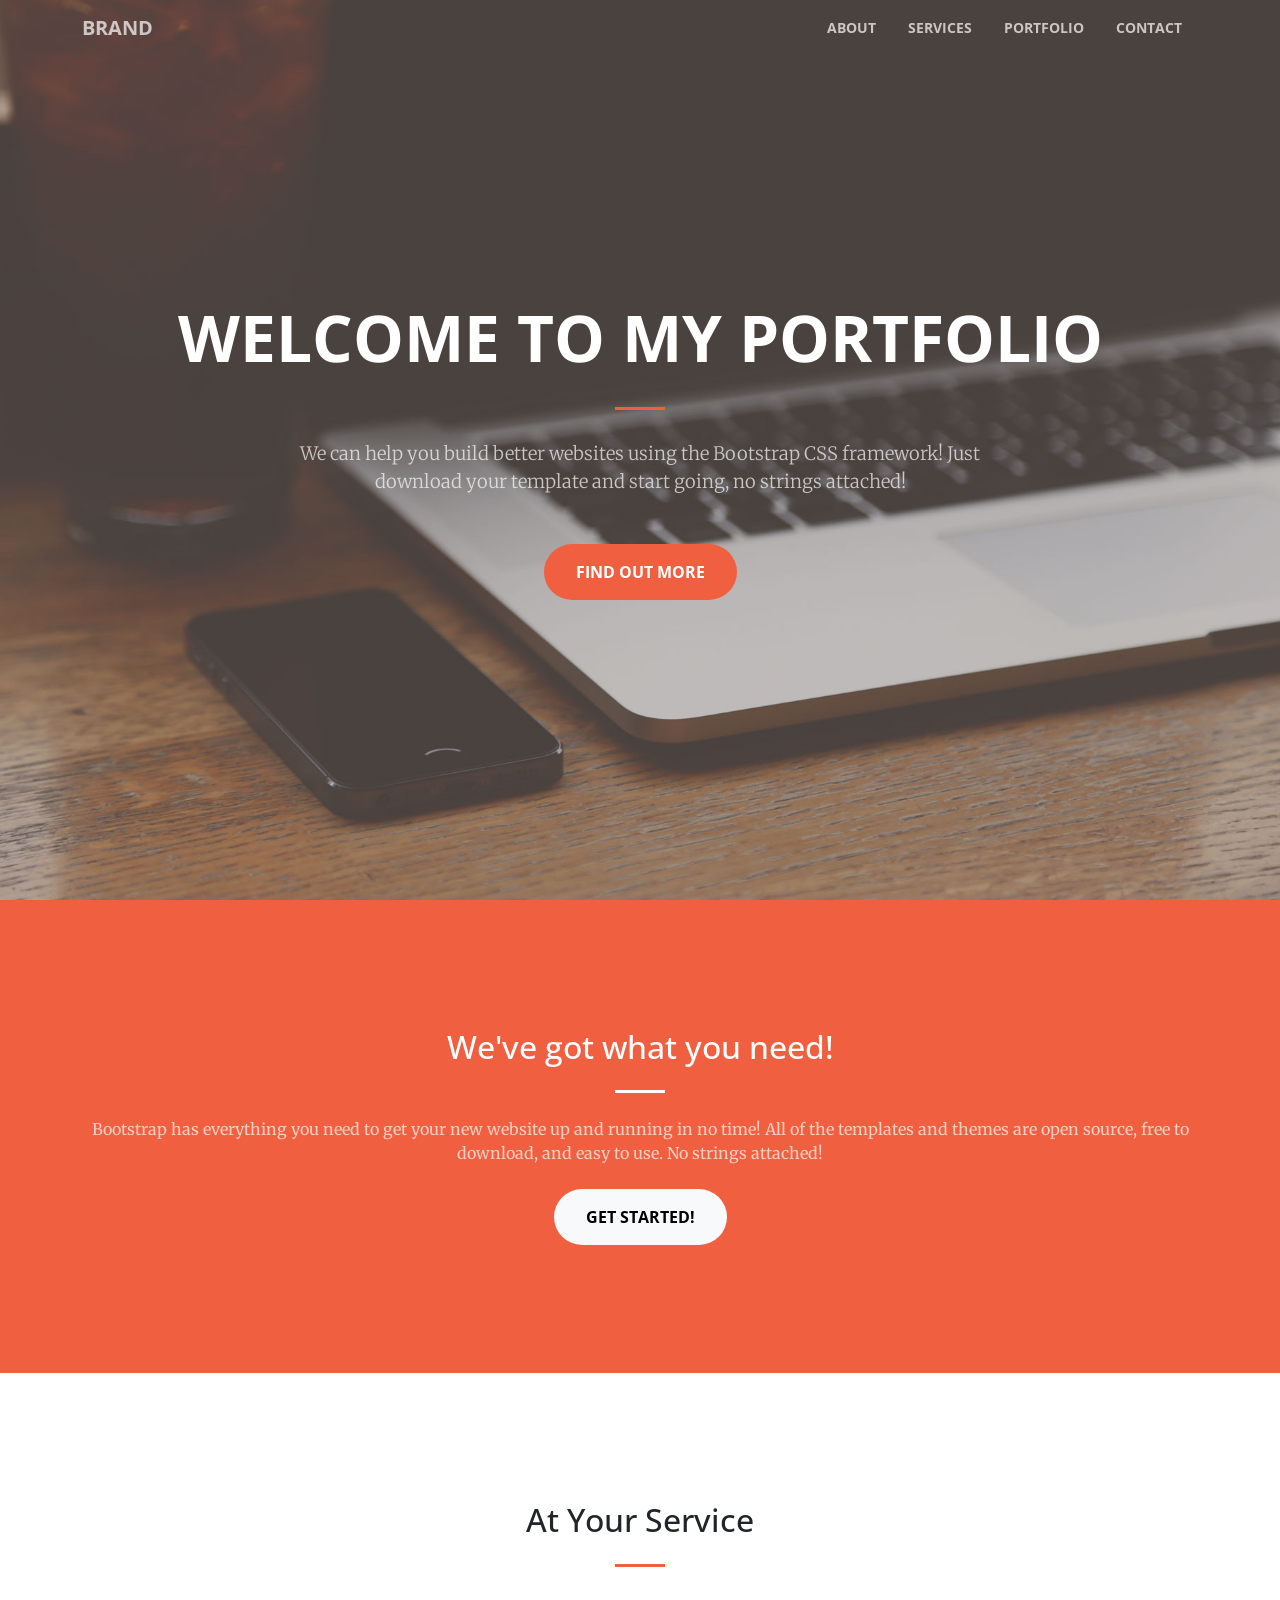
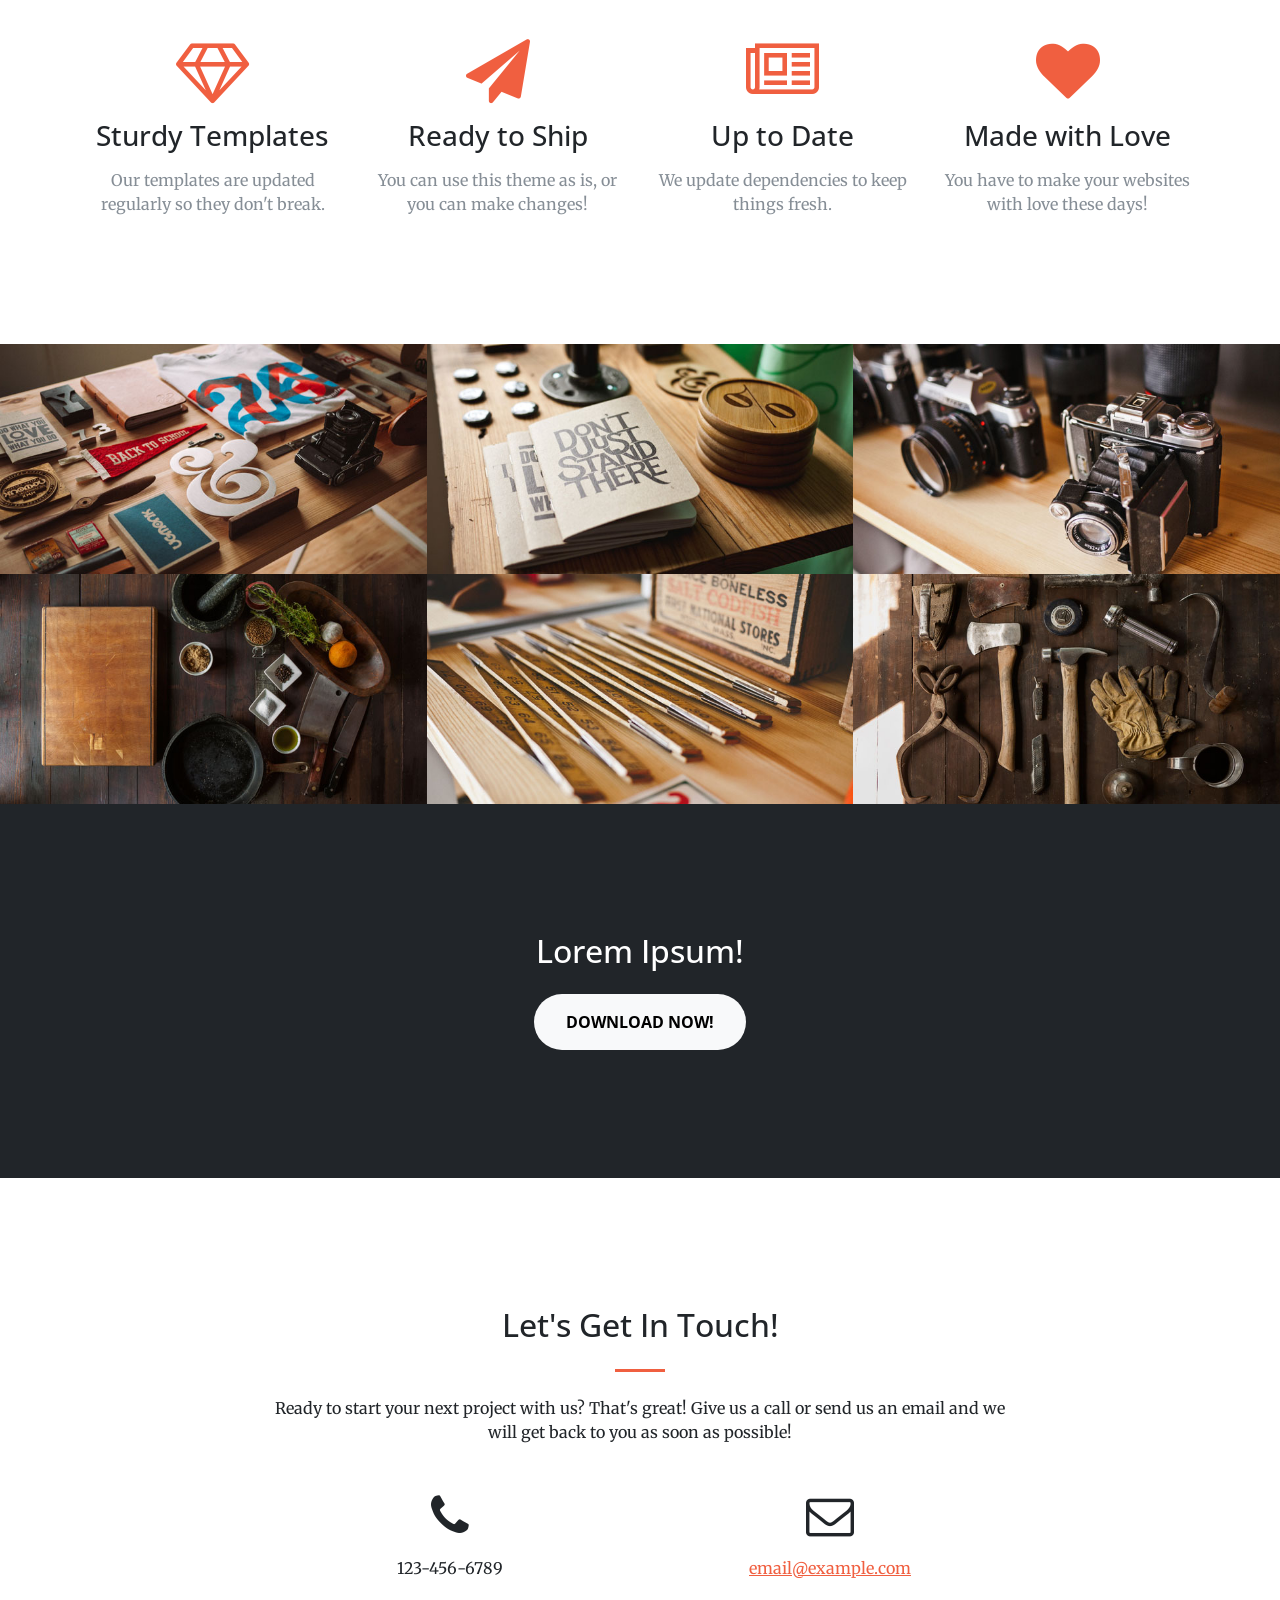
<file: index.html>
<!DOCTYPE html>
<html lang="en">

<head>
    <meta charset="utf-8">
    <meta name="viewport" content="width=device-width, initial-scale=1.0, shrink-to-fit=no">
    <title>Home - Brand</title>
    <link rel="stylesheet" href="assets/bootstrap/css/bootstrap.min.css">
    <link rel="stylesheet" href="https://fonts.googleapis.com/css?family=Open+Sans:300italic,400italic,600italic,700italic,800italic,400,300,600,700,800&amp;display=swap">
    <link rel="stylesheet" href="https://fonts.googleapis.com/css?family=Merriweather:400,300,300italic,400italic,700,700italic,900,900italic&amp;display=swap">
    <link rel="stylesheet" href="assets/fonts/font-awesome.min.css">
    <link rel="stylesheet" href="assets/css/aos.min.css">
    <link rel="stylesheet" href="assets/css/baguetteBox.min.css">
</head>

<body id="page-top" data-bs-spy="scroll" data-bs-target="#mainNav" data-bs-offset="57">
    <nav class="navbar navbar-light navbar-expand-lg fixed-top" id="mainNav">
        <div class="container"><a class="navbar-brand" href="#page-top">Brand</a><button data-bs-toggle="collapse" data-bs-target="#navbarResponsive" class="navbar-toggler navbar-toggler-right" type="button" aria-controls="navbarResponsive" aria-expanded="false" aria-label="Toggle navigation"><i class="fa fa-align-justify"></i></button>
            <div class="collapse navbar-collapse" id="navbarResponsive">
                <ul class="navbar-nav ms-auto">
                    <li class="nav-item"><a class="nav-link" href="#about">About</a></li>
                    <li class="nav-item"><a class="nav-link" href="#services">Services</a></li>
                    <li class="nav-item"><a class="nav-link" href="#portfolio">Portfolio</a></li>
                    <li class="nav-item"><a class="nav-link" href="#contact">Contact</a></li>
                </ul>
            </div>
        </div>
    </nav>
    <header class="text-center text-white d-flex masthead" style="background-image: url('assets/img/header.jpg');">
        <div class="container my-auto">
            <div class="row">
                <div class="col-lg-10 mx-auto">
                    <h1 class="text-uppercase"><strong>Welcome to my Portfolio</strong></h1>
                    <hr>
                </div>
            </div>
            <div class="col-lg-8 mx-auto">
                <p class="text-faded mb-5">We can help you build better websites using the Bootstrap CSS framework! Just download your template and start going, no strings attached!</p><a class="btn btn-primary btn-xl" role="button" href="#services">Find Out More</a>
            </div>
        </div>
    </header>
    <section id="about" class="bg-primary">
        <div class="container">
            <div class="row">
                <div class="col offset-lg-8 text-center mx-auto">
                    <h2 class="text-white section-heading">We've got what you need!</h2>
                    <hr class="light my-4">
                    <p class="text-faded mb-4">Bootstrap has everything you need to get your new website up and running in no time! All of the templates and themes are open source, free to download, and easy to use. No strings attached!</p><a class="btn btn-light btn-xl" role="button" href="#services">Get Started!</a>
                </div>
            </div>
        </div>
    </section>
    <section id="services">
        <div class="container">
            <div class="row">
                <div class="col-lg-12 text-center">
                    <h2 class="section-heading">At Your Service</h2>
                    <hr class="my-4">
                </div>
            </div>
        </div>
        <div class="container">
            <div class="row">
                <div class="col-md-6 col-lg-3 text-center">
                    <div class="mx-auto service-box mt-5"><i class="fa fa-diamond fa-4x text-primary mb-3 sr-icons" data-aos="zoom-in" data-aos-duration="200" data-aos-once="true"></i>
                        <h3 class="mb-3">Sturdy Templates</h3>
                        <p class="text-muted mb-0">Our templates are updated regularly so they don't break.</p>
                    </div>
                </div>
                <div class="col-md-6 col-lg-3 text-center">
                    <div class="mx-auto service-box mt-5"><i class="fa fa-paper-plane fa-4x text-primary mb-3 sr-icons" data-aos="zoom-in" data-aos-duration="200" data-aos-delay="200" data-aos-once="true"></i>
                        <h3 class="mb-3">Ready to Ship</h3>
                        <p class="text-muted mb-0">You can use this theme as is, or you can make changes!</p>
                    </div>
                </div>
                <div class="col-md-6 col-lg-3 text-center">
                    <div class="mx-auto service-box mt-5"><i class="fa fa-newspaper-o fa-4x text-primary mb-3 sr-icons" data-aos="zoom-in" data-aos-duration="200" data-aos-delay="400" data-aos-once="true"></i>
                        <h3 class="mb-3">Up to Date</h3>
                        <p class="text-muted mb-0">We update dependencies to keep things fresh.</p>
                    </div>
                </div>
                <div class="col-md-6 col-lg-3 text-center">
                    <div class="mx-auto service-box mt-5"><i class="fa fa-heart fa-4x text-primary mb-3 sr-icons" data-aos="fade" data-aos-duration="200" data-aos-delay="600" data-aos-once="true"></i>
                        <h3 class="mb-3">Made with Love</h3>
                        <p class="text-muted mb-0">You have to make your websites with love these days!</p>
                    </div>
                </div>
            </div>
        </div>
    </section>
    <section id="portfolio" class="p-0">
        <div class="container-fluid p-0">
            <div class="row g-0 popup-gallery">
                <div class="col-sm-6 col-lg-4"><a class="portfolio-box" href="assets/img/fullsize/1.jpg"><img class="img-fluid" src="assets/img/thumbnails/1.jpg">
                        <div class="portfolio-box-caption">
                            <div class="portfolio-box-caption-content">
                                <div class="project-category text-faded"><span>Category</span></div>
                                <div class="project-name"><span>Project Name</span></div>
                            </div>
                        </div>
                    </a></div>
                <div class="col-sm-6 col-lg-4"><a class="portfolio-box" href="assets/img/fullsize/2.jpg"><img class="img-fluid" src="assets/img/thumbnails/2.jpg">
                        <div class="portfolio-box-caption">
                            <div class="portfolio-box-caption-content">
                                <div class="project-category text-faded"><span>Category</span></div>
                                <div class="project-name"><span>Project Name</span></div>
                            </div>
                        </div>
                    </a></div>
                <div class="col-sm-6 col-lg-4"><a class="portfolio-box" href="assets/img/fullsize/3.jpg"><img class="img-fluid" src="assets/img/thumbnails/3.jpg">
                        <div class="portfolio-box-caption">
                            <div class="portfolio-box-caption-content">
                                <div class="project-category text-faded"><span>Category</span></div>
                                <div class="project-name"><span>Project Name</span></div>
                            </div>
                        </div>
                    </a></div>
                <div class="col-sm-6 col-lg-4"><a class="portfolio-box" href="assets/img/fullsize/4.jpg"><img class="img-fluid" src="assets/img/thumbnails/4.jpg">
                        <div class="portfolio-box-caption">
                            <div class="portfolio-box-caption-content">
                                <div class="project-category text-faded"><span>Category</span></div>
                                <div class="project-name"><span>Project Name</span></div>
                            </div>
                        </div>
                    </a></div>
                <div class="col-sm-6 col-lg-4"><a class="portfolio-box" href="assets/img/fullsize/5.jpg"><img class="img-fluid" src="assets/img/thumbnails/5.jpg">
                        <div class="portfolio-box-caption">
                            <div class="portfolio-box-caption-content">
                                <div class="project-category text-faded"><span>Category</span></div>
                                <div class="project-name"><span>Project Name</span></div>
                            </div>
                        </div>
                    </a></div>
                <div class="col-sm-6 col-lg-4"><a class="portfolio-box" href="assets/img/fullsize/6.jpg"><img class="img-fluid" src="assets/img/thumbnails/6.jpg">
                        <div class="portfolio-box-caption">
                            <div class="portfolio-box-caption-content">
                                <div class="project-category text-faded"><span>Category</span></div>
                                <div class="project-name"><span>Project Name</span></div>
                            </div>
                        </div>
                    </a></div>
            </div>
        </div>
    </section>
    <section class="text-white bg-dark">
        <div class="container text-center">
            <h2 class="mb-4">Lorem Ipsum!</h2><a class="btn btn-light btn-xl sr-button" role="button" data-aos="zoom-in" data-aos-duration="400" data-aos-once="true" href="#">Download Now!</a>
        </div>
    </section>
    <section id="contact">
        <div class="container">
            <div class="row">
                <div class="col-lg-8 text-center mx-auto">
                    <h2 class="section-heading">Let's Get In Touch!</h2>
                    <hr class="my-4">
                    <p class="mb-5">Ready to start your next project with us? That's great! Give us a call or send us an email and we will get back to you as soon as possible!</p>
                </div>
            </div>
            <div class="row">
                <div class="col-lg-4 text-center ms-auto"><i class="fa fa-phone fa-3x mb-3 sr-contact" data-aos="zoom-in" data-aos-duration="300" data-aos-once="true"></i>
                    <p>123-456-6789</p>
                </div>
                <div class="col-lg-4 text-center me-auto"><i class="fa fa-envelope-o fa-3x mb-3 sr-contact" data-aos="zoom-in" data-aos-duration="300" data-aos-delay="300" data-aos-once="true"></i>
                    <p><a href="mailto:your-email@your-domain.com">email@example.com</a></p>
                </div>
            </div>
        </div>
    </section>
    <script src="assets/bootstrap/js/bootstrap.min.js"></script>
    <script src="assets/js/aos.min.js"></script>
    <script src="assets/js/bs-init.js"></script>
    <script src="assets/js/baguetteBox.min.js"></script>
    <script src="assets/js/creative.js"></script>
</body>

</html>
</file>
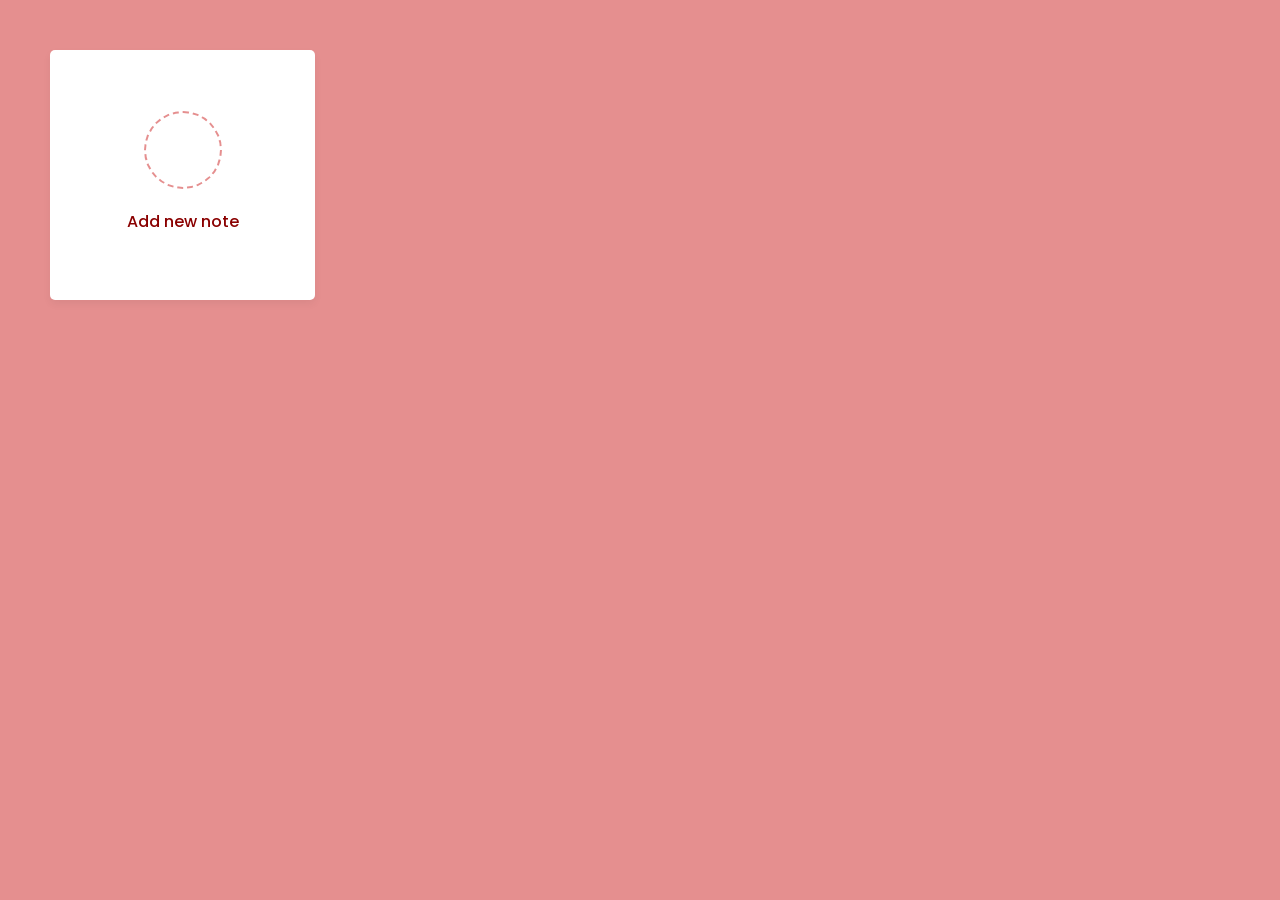
<file: Lab1/index.html>
<!DOCTYPE html>

<html lang="en" dir="ltr">
  <head>
    <meta charset="utf-8">  
    <title>Notes App in JavaScript</title>
    <link rel="stylesheet" href="style.css">
    <meta name="viewport" content="width=device-width, initial-scale=1.0">
    <!-- Iconscout Link For Icons -->
    <link rel="stylesheet" href="https://unicons.iconscout.com/release/v4.0.0/css/line.css">
  </head>
  <body>
    <div class="popup-box">
      <div class="popup">
        <div class="content">
          <header>
            <p></p>
            <i class="uil uil-times"></i>
          </header>
          <form action="#">
            <div class="row title">
              <label>Title</label>
              <input type="text" spellcheck="false">
            </div>
            <div class="row description">
              <label>Description</label>
              <textarea spellcheck="false"></textarea>
            </div>
            <button></button>
          </form>
        </div>
      </div>
    </div>
    <div class="wrapper">
      <li class="add-box">
        <div class="icon"><i class="uil uil-plus"></i></div>
        <p>Add new note</p>
      </li>
    </div>

    <script src="script.js"></script>
    
  </body>
</html>
</file>
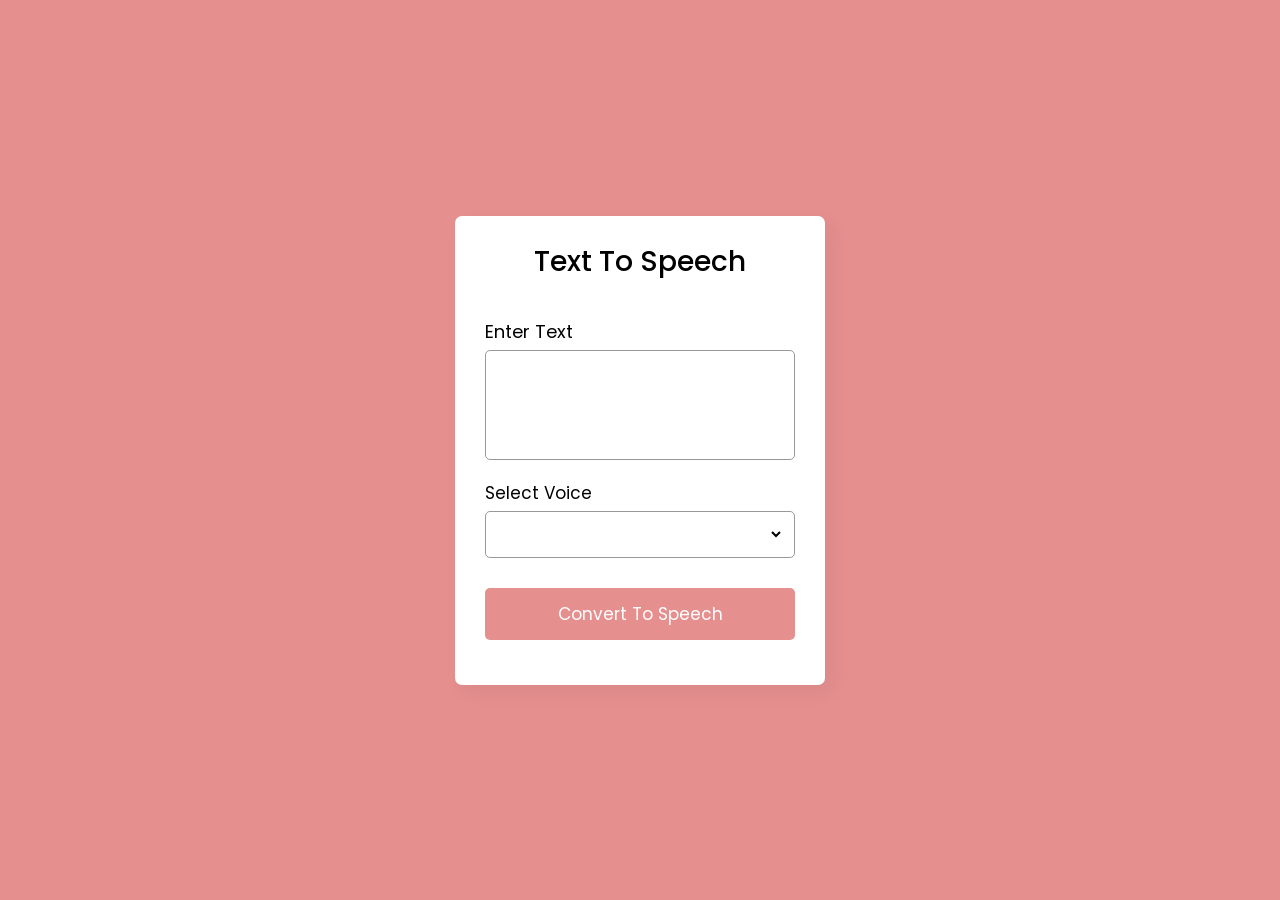
<file: Lab2/index.html>
<!DOCTYPE html>
<html lang="en" dir="ltr">
  <head>
    <meta charset="utf-8">  
    <title>Text To Speech in JavaScript</title>
    <link rel="stylesheet" href="style.css">
    <meta name="viewport" content="width=device-width, initial-scale=1.0">
  </head>
  <body>
    <div class="wrapper">
      <header>Text To Speech</header>
      <form action="#">
        <div class="row">
          <label>Enter Text</label>
          <textarea></textarea>
        </div>
        <div class="row">
          <label>Select Voice</label>
          <div class="outer">
            <select></select>
          </div>
        </div>
        <button>Convert To Speech</button>
      </form>
    </div>

    <script src="script.js"></script>

  </body>
</html>
</file>
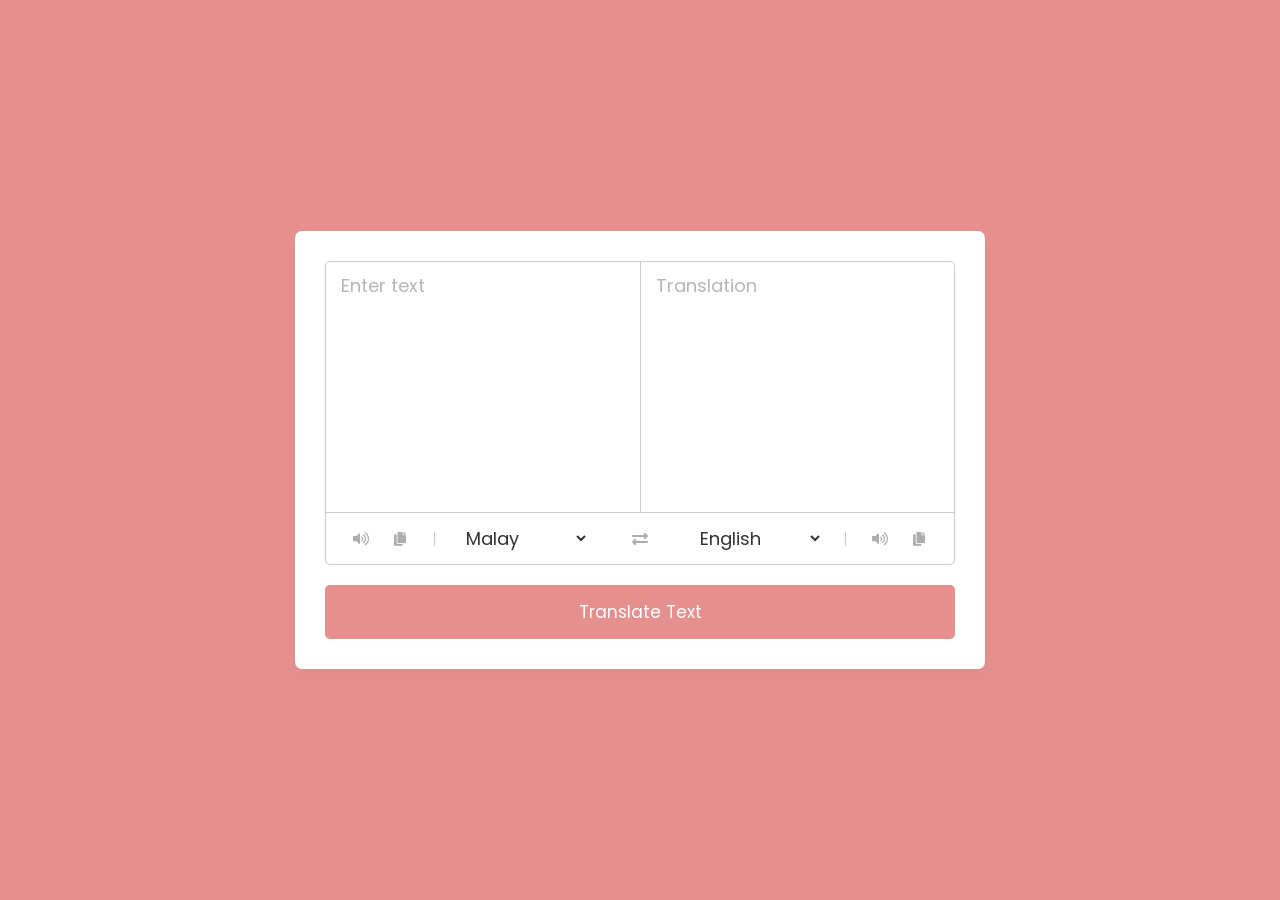
<file: Lab6/index.html>
<!DOCTYPE html>

<html lang="en" dir="ltr">
  <head>
    <meta charset="utf-8">  
    <title>Language Translator</title>
    <link rel="stylesheet" href="style.css">
    <meta name="viewport" content="width=device-width, initial-scale=1.0">
    <!-- Font Awesome CDN Link for Icons -->
    <link rel="stylesheet" href="https://cdnjs.cloudflare.com/ajax/libs/font-awesome/5.15.3/css/all.min.css"/>
  </head>
  <body>
    <div class="container">
      <div class="wrapper">
        <div class="text-input">
          <textarea spellcheck="false" class="from-text" placeholder="Enter text"></textarea>
          <textarea spellcheck="false" readonly disabled class="to-text" placeholder="Translation"></textarea>
        </div>
        <ul class="controls">
          <li class="row from">
            <div class="icons">
              <i id="from" class="fas fa-volume-up"></i>
              <i id="from" class="fas fa-copy"></i>
            </div>
            <select></select>
          </li>
          <li class="exchange"><i class="fas fa-exchange-alt"></i></li>
          <li class="row to">
            <select></select>
            <div class="icons">
              <i id="to" class="fas fa-volume-up"></i>
              <i id="to" class="fas fa-copy"></i>
            </div>
          </li>
        </ul>
      </div>
      <button>Translate Text</button>
    </div>

    <script src="js/countries.js"></script>
    <script src="js/script.js"></script>

  </body>
</html>
</file>
<file: Lab1/style.css>
/* Import Google Font - Poppins */
@import url('https://fonts.googleapis.com/css2?family=Poppins:wght@400;500;600;700&display=swap');
*{
  margin: 0;
  padding: 0;
  box-sizing: border-box;
  font-family: 'Poppins', sans-serif;
}
body{
  background: #e58f8f;
}
::selection{
  color: #fff;
  background: #8a0000;
}
.wrapper{
  margin: 50px;
  display: grid;
  gap: 25px;
  grid-template-columns: repeat(auto-fill, 265px);
}
.wrapper li{
  height: 250px;
  list-style: none;
  border-radius: 5px;
  padding: 15px 20px 20px;
  background: #fff;
  box-shadow: 0 4px 8px rgba(0,0,0,0.05);
}
.add-box, .icon, .bottom-content, 
.popup, header, .settings .menu li{
  display: flex;
  align-items: center;
  justify-content: space-between;
}
.add-box{
  cursor: pointer;
  flex-direction: column;
  justify-content: center;
}
.add-box .icon{
  height: 78px;
  width: 78px;
  color: #8a0000;
  font-size: 40px;
  border-radius: 50%;
  justify-content: center;
  border: 2px dashed #e58f8f;
}
.add-box p{
  color: #8a0000;
  font-weight: 500;
  margin-top: 20px;
}
.note{
  display: flex;
  flex-direction: column;
  justify-content: space-between;
}
.note .details{
  max-height: 165px;
  overflow-y: auto;
}
.note .details::-webkit-scrollbar,
.popup textarea::-webkit-scrollbar{
  width: 0;
}
.note .details:hover::-webkit-scrollbar,
.popup textarea:hover::-webkit-scrollbar{
  width: 5px;
}
.note .details:hover::-webkit-scrollbar-track,
.popup textarea:hover::-webkit-scrollbar-track{
  background: #f1f1f1;
  border-radius: 25px;
}
.note .details:hover::-webkit-scrollbar-thumb,
.popup textarea:hover::-webkit-scrollbar-thumb{
  background: #e6e6e6;
  border-radius: 25px;
}
.note p{
  font-size: 22px;
  font-weight: 500;
}
.note span{
  display: block;
  color: #575757;
  font-size: 16px;
  margin-top: 5px;
}
.note .bottom-content{
  padding-top: 10px;
  border-top: 1px solid #ccc;
}
.bottom-content span{
  color: #6D6D6D;
  font-size: 14px;
}
.bottom-content .settings{
  position: relative;
}
.bottom-content .settings i{
  color: #6D6D6D;
  cursor: pointer;
  font-size: 15px;
}
.settings .menu{
  z-index: 1;
  bottom: 0;
  right: -5px;
  padding: 5px 0;
  background: #fff;
  position: absolute;
  border-radius: 4px;
  transform: scale(0);
  transform-origin: bottom right;
  box-shadow: 0 0 6px rgba(0,0,0,0.15);
  transition: transform 0.2s ease;
}
.settings.show .menu{
  transform: scale(1);
}
.settings .menu li{
  height: 25px;
  font-size: 16px;
  margin-bottom: 2px;
  padding: 17px 15px;
  cursor: pointer;
  box-shadow: none;
  border-radius: 0;
  justify-content: flex-start;
}
.menu li:last-child{
  margin-bottom: 0;
}
.menu li:hover{
  background: #f5f5f5;
}
.menu li i{
  padding-right: 8px;
}

.popup-box{
  position: fixed;
  top: 0;
  left: 0;
  z-index: 2;
  height: 100%;
  width: 100%;
  background: rgba(0,0,0,0.4);
}
.popup-box .popup{
  position: absolute;
  top: 50%;
  left: 50%;
  z-index: 3;
  width: 100%;
  max-width: 400px;
  justify-content: center;
  transform: translate(-50%, -50%) scale(0.95);
}
.popup-box, .popup{
  opacity: 0;
  pointer-events: none;
  transition: all 0.25s ease;
}
.popup-box.show, .popup-box.show .popup{
  opacity: 1;
  pointer-events: auto;
}
.popup-box.show .popup{
  transform: translate(-50%, -50%) scale(1);
}
.popup .content{
  border-radius: 5px;
  background: #fff;
  width: calc(100% - 15px);
  box-shadow: 0 0 15px rgba(0,0,0,0.1);
}
.content header{
  padding: 15px 25px;
  border-bottom: 1px solid #ccc;
}
.content header p{
  font-size: 20px;
  font-weight: 500;
}
.content header i{
  color: #8b8989;
  cursor: pointer;
  font-size: 23px;
}
.content form{
  margin: 15px 25px 35px;
}
.content form .row{
  margin-bottom: 20px;
}
form .row label{
  font-size: 18px;
  display: block;
  margin-bottom: 6px;
}
form :where(input, textarea){
  height: 50px;
  width: 100%;
  outline: none;
  font-size: 17px;
  padding: 0 15px;
  border-radius: 4px;
  border: 1px solid #999;
}
form :where(input, textarea):focus{
  box-shadow: 0 2px 4px rgba(0,0,0,0.11);
}
form .row textarea{
  height: 150px;
  resize: none;
  padding: 8px 15px;
}
form button{
  width: 100%;
  height: 50px;
  color: #fff;
  outline: none;
  border: none;
  cursor: pointer;
  font-size: 17px;
  border-radius: 4px;
  background: #8a0000;
}

@media (max-width: 660px){
  .wrapper{
    margin: 15px;
    gap: 15px;
    grid-template-columns: repeat(auto-fill, 100%);
  }
  .popup-box .popup{
    max-width: calc(100% - 15px);
  }
  .bottom-content .settings i{
    font-size: 17px;
  }
}
</file>
<file: Lab2/style.css>
/* Import Google Font - Poppins */
@import url('https://fonts.googleapis.com/css2?family=Poppins:wght@400;500;600;700&display=swap');
*{
  margin: 0;
  padding: 0;
  box-sizing: border-box;
  font-family: 'Poppins', sans-serif;
}
body{
  display: flex;
  align-items: center;
  justify-content: center;
  min-height: 100vh;
  background: #e58f8f;
}
::selection{
  color: #fff;
  background: #e58f8f;
}
.wrapper{
  width: 370px;
  padding: 25px 30px;
  border-radius: 7px;
  background: #fff;
  box-shadow: 7px 7px 20px rgba(0,0,0,0.05);
}
.wrapper header{
  font-size: 28px;
  font-weight: 500;
  text-align: center;
}
.wrapper form{
  margin: 35px 0 20px;
}
form .row{
  display: flex;
  margin-bottom: 20px;
  flex-direction: column;
}
form .row label{
  font-size: 18px;
  margin-bottom: 5px;
}
form .row:nth-child(2) label{
  font-size: 17px;
}
form :where(textarea, select, button){
  outline: none;
  width: 100%;
  height: 100%;
  border: none;
  border-radius: 5px;
}
form .row textarea{
  resize: none;
  height: 110px;
  font-size: 15px;
  padding: 8px 10px;
  border: 1px solid #999;
}
form .row textarea::-webkit-scrollbar{
  width: 0px;
}
form .row .outer{
  height: 47px;
  display: flex;
  padding: 0 10px;
  align-items: center;
  border-radius: 5px;
  justify-content: center;
  border: 1px solid #999;
}
form .row select{
  font-size: 14px;
  background: none;
}
form .row select::-webkit-scrollbar{
  width: 8px;
}
form .row select::-webkit-scrollbar-track{
  background: #fff;
}
form .row select::-webkit-scrollbar-thumb{
  background: #888;
  border-radius: 8px;
  border-right: 2px solid #ffffff;
}
form button{
  height: 52px;
  color: #fff;
  font-size: 17px;
  cursor: pointer;
  margin-top: 10px;
  background: #e58f8f;
  transition: 0.3s ease;
}
form button:hover{
  background: #8a0000;
}

@media(max-width: 400px){
  .wrapper{
    max-width: 345px;
    width: 100%;
  }
}
</file>
<file: Lab6/style.css>
/* Import Google Font - Poppins */
@import url('https://fonts.googleapis.com/css2?family=Poppins:wght@400;500;600;700&display=swap');
*{
  margin: 0;
  padding: 0;
  box-sizing: border-box;
  font-family: 'Poppins', sans-serif;
}
body{
  display: flex;
  align-items: center;
  justify-content: center;
  padding: 0 10px;
  min-height: 100vh;
  background: #e58f8f;
}
.container{
  max-width: 690px;
  width: 100%;
  padding: 30px;
  background: #fff;
  border-radius: 7px;
  box-shadow: 0 10px 20px rgba(0,0,0,0.01);
}
.wrapper{
  border-radius: 5px;
  border: 1px solid #ccc;
}
.wrapper .text-input{
  display: flex;
  border-bottom: 1px solid #ccc;
}
.text-input .to-text{
  border-radius: 0px;
  border-left: 1px solid #ccc;
}
.text-input textarea{
  height: 250px;
  width: 100%;
  border: none;
  outline: none;
  resize: none;
  background: none;
  font-size: 18px;
  padding: 10px 15px;
  border-radius: 5px;
}
.text-input textarea::placeholder{
  color: #b7b6b6;
}
.controls, li, .icons, .icons i{
  display: flex;
  align-items: center;
  justify-content: space-between;
}
.controls{
  list-style: none;
  padding: 12px 15px;
}
.controls .row .icons{
  width: 38%;
}
.controls .row .icons i{
  width: 50px;
  color: #adadad;
  font-size: 14px;
  cursor: pointer;
  transition: transform 0.2s ease;
  justify-content: center;
}
.controls .row.from .icons{
  padding-right: 15px;
  border-right: 1px solid #ccc;
}
.controls .row.to .icons{
  padding-left: 15px;
  border-left: 1px solid #ccc;
}
.controls .row select{
  color: #333;
  border: none;
  outline: none;
  font-size: 18px;
  background: none;
  padding-left: 5px;
}
.text-input textarea::-webkit-scrollbar{
  width: 4px;
}
.controls .row select::-webkit-scrollbar{
  width: 8px;
}
.text-input textarea::-webkit-scrollbar-track,
.controls .row select::-webkit-scrollbar-track{
  background: #fff;
}
.text-input textarea::-webkit-scrollbar-thumb{
  background: #ddd;
  border-radius: 8px;
}
.controls .row select::-webkit-scrollbar-thumb{
  background: #999;
  border-radius: 8px;
  border-right: 2px solid #ffffff;
}
.controls .exchange{
  color: #adadad;
  cursor: pointer;
  font-size: 16px;
  transition: transform 0.2s ease;
}
.controls i:active{
  transform: scale(0.9);
}
.container button{
  width: 100%;
  padding: 14px;
  outline: none;
  border: none;
  color: #fff;
  cursor: pointer;
  margin-top: 20px;
  font-size: 17px;
  border-radius: 5px;
  background: #e58f8f;
}

@media (max-width: 660px){
  .container{
    padding: 20px;
  }
  .wrapper .text-input{
    flex-direction: column;
  }
  .text-input .to-text{
    border-left: 0px;
    border-top: 1px solid #ccc;
  }
  .text-input textarea{
    height: 200px;
  }
  .controls .row .icons{
    display: none;
  }
  .container button{
    padding: 13px;
    font-size: 16px;
  }
  .controls .row select{
    font-size: 16px;
  }
  .controls .exchange{
    font-size: 14px;
  }
}
</file>
<file: assets/css/baguetteBox.min.css>
/* !
 * baguetteBox.js
 * @author  feimosi
 * @version 1.11.1
 * @url https://github.com/feimosi/baguetteBox.js */

#baguetteBox-overlay {
  display: none;
  opacity: 0;
  position: fixed;
  overflow: hidden;
  top: 0;
  left: 0;
  width: 100%;
  height: 100%;
  z-index: 1000000;
  background-color: #222;
  background-color: rgba(0,0,0,.8);
  -webkit-transition: opacity .5s ease;
  transition: opacity .5s ease;
}

#baguetteBox-overlay.visible {
  opacity: 1;
}

#baguetteBox-overlay .full-image {
  display: inline-block;
  position: relative;
  width: 100%;
  height: 100%;
  text-align: center;
}

#baguetteBox-overlay .full-image figure {
  display: inline;
  margin: 0;
  height: 100%;
}

#baguetteBox-overlay .full-image img {
  display: inline-block;
  width: auto;
  height: auto;
  max-height: 100%;
  max-width: 100%;
  vertical-align: middle;
  -webkit-box-shadow: 0 0 8px rgba(0,0,0,.6);
  -moz-box-shadow: 0 0 8px rgba(0,0,0,.6);
  box-shadow: 0 0 8px rgba(0,0,0,.6);
}

#baguetteBox-overlay .full-image figcaption {
  display: block;
  position: absolute;
  bottom: 0;
  width: 100%;
  text-align: center;
  line-height: 1.8;
  white-space: normal;
  color: #ccc;
  background-color: #000;
  background-color: rgba(0,0,0,.6);
  font-family: sans-serif;
}

#baguetteBox-overlay .full-image:before {
  content: "";
  display: inline-block;
  height: 50%;
  width: 1px;
  margin-right: -1px;
}

#baguetteBox-slider {
  position: absolute;
  left: 0;
  top: 0;
  height: 100%;
  width: 100%;
  white-space: nowrap;
  -webkit-transition: left .4s ease,-webkit-transform .4s ease;
  transition: left .4s ease,-webkit-transform .4s ease;
  transition: left .4s ease,transform .4s ease;
  transition: left .4s ease,transform .4s ease,-webkit-transform .4s ease,-moz-transform .4s ease;
}

#baguetteBox-slider.bounce-from-right {
  -webkit-animation: bounceFromRight .4s ease-out;
  animation: bounceFromRight .4s ease-out;
}

#baguetteBox-slider.bounce-from-left {
  -webkit-animation: bounceFromLeft .4s ease-out;
  animation: bounceFromLeft .4s ease-out;
}

@keyframes bounceFromRight {
  0%, 100% {
    margin-left: 0;
  }
  50% {
    margin-left: -30px;
  }
}

@keyframes bounceFromLeft {
  0%, 100% {
    margin-left: 0;
  }
  50% {
    margin-left: 30px;
  }
}

.baguetteBox-button#next-button, .baguetteBox-button#previous-button {
  top: 50%;
  top: calc(50% - 30px);
  width: 44px;
  height: 60px;
}

.baguetteBox-button {
  position: absolute;
  cursor: pointer;
  outline: 0;
  padding: 0;
  margin: 0;
  border: 0;
  -moz-border-radius: 15%;
  border-radius: 15%;
  background-color: #323232;
  background-color: rgba(50,50,50,.5);
  color: #ddd;
  font: 1.6em sans-serif;
  -webkit-transition: background-color .4s ease;
  transition: background-color .4s ease;
}

.baguetteBox-button:focus, .baguetteBox-button:hover {
  background-color: rgba(50,50,50,.9);
}

.baguetteBox-button#next-button {
  right: 2%;
}

.baguetteBox-button#previous-button {
  left: 2%;
}

.baguetteBox-button#close-button {
  top: 20px;
  right: 2%;
  right: calc(2% + 6px);
  width: 30px;
  height: 30px;
}

.baguetteBox-button svg {
  position: absolute;
  left: 0;
  top: 0;
}

.baguetteBox-spinner {
  width: 40px;
  height: 40px;
  display: inline-block;
  position: absolute;
  top: 50%;
  left: 50%;
  margin-top: -20px;
  margin-left: -20px;
}

.baguetteBox-double-bounce1, .baguetteBox-double-bounce2 {
  width: 100%;
  height: 100%;
  -moz-border-radius: 50%;
  border-radius: 50%;
  background-color: #fff;
  opacity: .6;
  position: absolute;
  top: 0;
  left: 0;
  -webkit-animation: bounce 2s infinite ease-in-out;
  animation: bounce 2s infinite ease-in-out;
}

.baguetteBox-double-bounce2 {
  -webkit-animation-delay: -1s;
  animation-delay: -1s;
}

@keyframes bounce {
  0%, 100% {
    -webkit-transform: scale(0);
    -moz-transform: scale(0);
    transform: scale(0);
  }
  50% {
    -webkit-transform: scale(1);
    -moz-transform: scale(1);
    transform: scale(1);
  }
}
</file>
